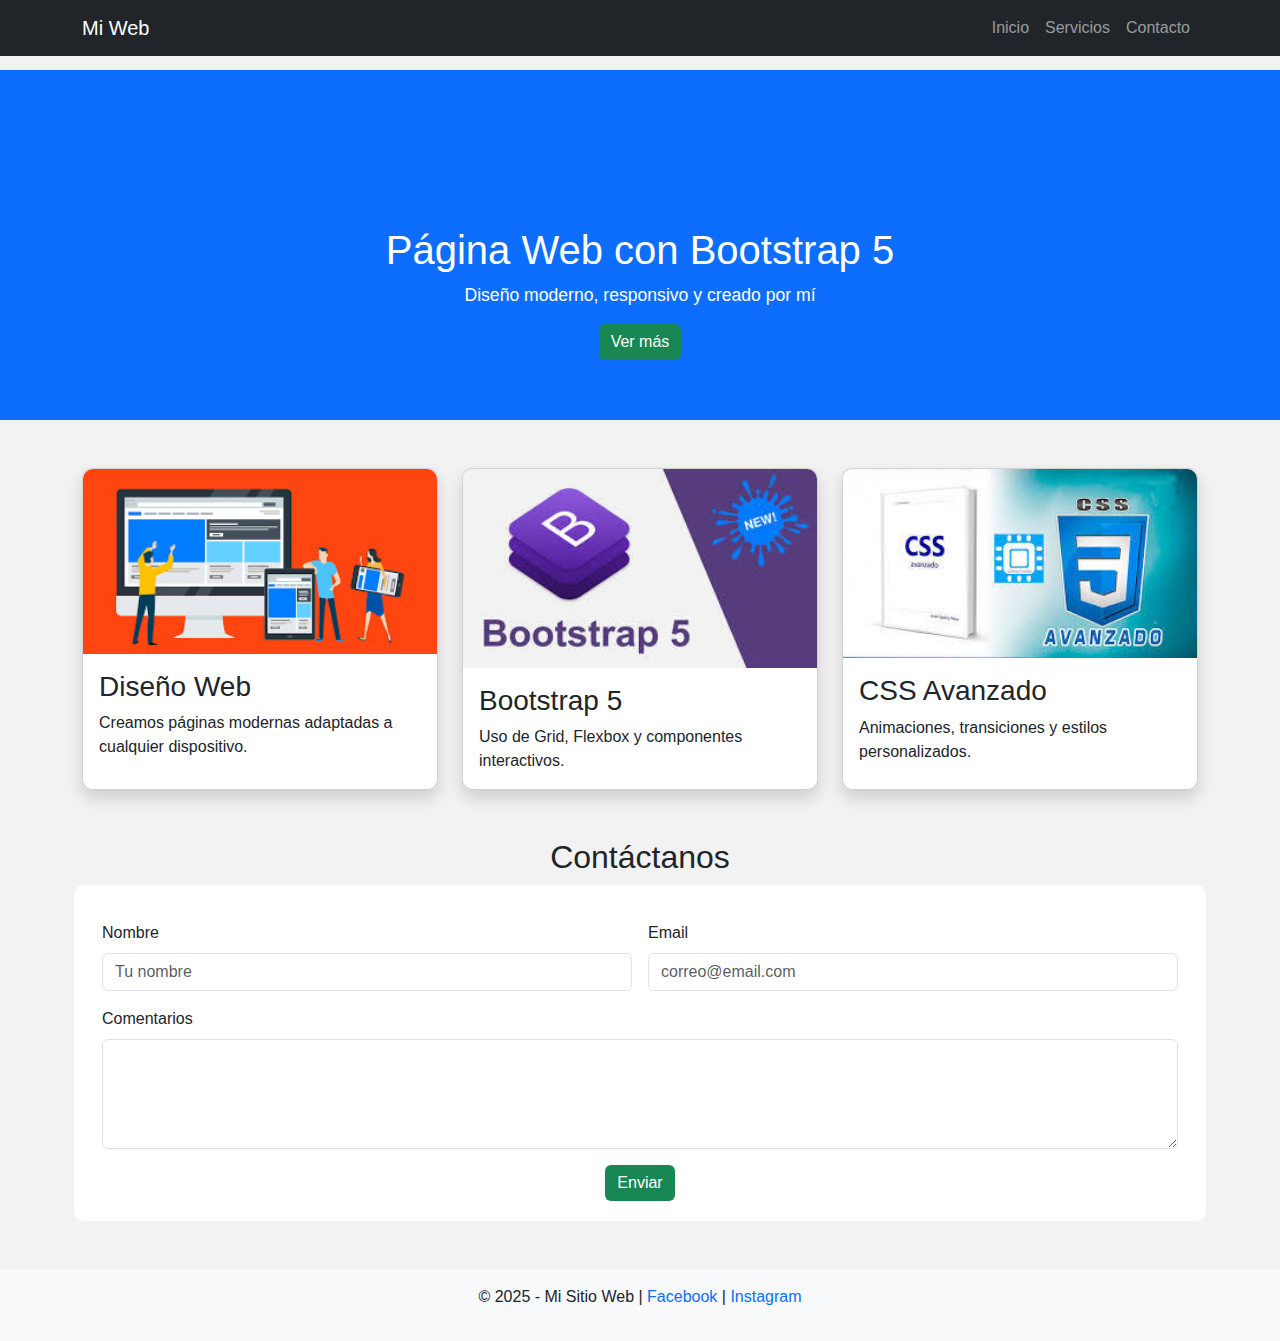
<file: Seman 4/index.html>
<!DOCTYPE html>
<html lang="es">
<head>
  <meta charset="UTF-8" />
  <meta name="viewport" content="width=device-width, initial-scale=1.0" />
  <title>Mi Sitio con Bootstrap</title>

  <!-- Bootstrap 5 CSS -->
  <link href="https://cdn.jsdelivr.net/npm/bootstrap@5.3.3/dist/css/bootstrap.min.css" rel="stylesheet">

  <!-- CSS Personalizado -->
  <link rel="stylesheet" href="styles.css">
</head>
<body>

  <!-- NAVBAR -->
  <nav class="navbar navbar-expand-md navbar-dark bg-dark fixed-top">
    <div class="container">
      <a class="navbar-brand" href="#">Mi Web</a>
      <button class="navbar-toggler" type="button" data-bs-toggle="collapse" data-bs-target="#menu">
        <span class="navbar-toggler-icon"></span>
      </button>
      <div class="collapse navbar-collapse" id="menu">
        <ul class="navbar-nav ms-auto">
          <li class="nav-item"><a class="nav-link" href="#inicio">Inicio</a></li>
          <li class="nav-item"><a class="nav-link" href="#servicios">Servicios</a></li>
          <li class="nav-item"><a class="nav-link" href="#contacto">Contacto</a></li>
        </ul>
      </div>
    </div>
  </nav>

  <!-- HEADER -->
  <header id="inicio" class="hero text-center">
    <div class="container">
      <h1 class="mt-5 pt-5">Página Web con Bootstrap 5</h1>
      <p class="lead">Diseño moderno, responsivo y creado por mí</p>
      <button class="btn btn-primary" data-bs-toggle="collapse" data-bs-target="#info">Ver más</button>
      <div id="info" class="collapse mt-3">
        <p>Este sitio demuestra el uso de Bootstrap, CSS3 y diseño responsivo.</p>
      </div>
    </div>
  </header>

  <!-- SECCIÓN PRINCIPAL -->
  <section id="servicios" class="container my-5">
    <div class="row g-4">
      <div class="col-md-4">
        <div class="card h-100 shadow">
          <img src="imagen1.jpg" class="card-img-top img-fluid" alt="Imagen 1">
          <div class="card-body">
            <h3 class="card-title">Diseño Web</h3>
            <p class="card-text">Creamos páginas modernas adaptadas a cualquier dispositivo.</p>
          </div>
        </div>
      </div>

      <div class="col-md-4">
        <div class="card h-100 shadow">
          <img src="imagen2.jpg" class="card-img-top img-fluid" alt="Imagen 2">
          <div class="card-body">
            <h3 class="card-title">Bootstrap 5</h3>
            <p class="card-text">Uso de Grid, Flexbox y componentes interactivos.</p>
          </div>
        </div>
      </div>

      <div class="col-md-4">
        <div class="card h-100 shadow">
          <img src="imagen3.jpg" class="card-img-top img-fluid" alt="Imagen 3">
          <div class="card-body">
            <h3 class="card-title">CSS Avanzado</h3>
            <p class="card-text">Animaciones, transiciones y estilos personalizados.</p>
          </div>
        </div>
      </div>
    </div>
  </section>

  <!-- FORMULARIO -->
  <section id="contacto" class="container my-5">
    <h2 class="text-center mb-4">Contáctanos</h2>
    <form class="row g-3">
      <div class="col-md-6">
        <label class="form-label">Nombre</label>
        <input type="text" class="form-control" placeholder="Tu nombre">
      </div>
      <div class="col-md-6">
        <label class="form-label">Email</label>
        <input type="email" class="form-control" placeholder="correo@email.com">
      </div>
      <div class="col-12">
        <label class="form-label">Comentarios</label>
        <textarea class="form-control" rows="4"></textarea>
      </div>
      <div class="col-12 text-center">
        <button type="submit" class="btn btn-primary">Enviar</button>
      </div>
    </form>
  </section>

  <!-- FOOTER -->
  <footer class="text-center bg-light p-3">
    <p>&copy; 2025 - Mi Sitio Web | <a href="#">Facebook</a> | <a href="#">Instagram</a></p>
  </footer>

  <!-- Bootstrap JS -->
  <script src="https://cdn.jsdelivr.net/npm/bootstrap@5.3.3/dist/js/bootstrap.bundle.min.js"></script>
</body>
</html>
</file>
<file: Seman 4/styles.css>
/* ===== Estilos generales ===== */
body {
  font-family: Arial, sans-serif;
  background-color: #f2f2f2; /* color suave de fondo */
  margin: 0;
  padding-top: 70px; /* para que el menú no tape el contenido */
}

/* ===== Encabezado ===== */
.hero {
  background-color: #0d6efd; /* azul Bootstrap */
  color: white;
  padding: 60px 20px;
}

.hero h1 {
  font-size: 2.5rem;
}

.hero p {
  font-size: 1.1rem;
}

/* ===== Botón ===== */
.btn-primary {
  background-color: #198754; /* verde */
  border: none;
}

.btn-primary:hover {
  background-color: #157347;
  transform: scale(1.05);
  transition: 0.3s;
}

/* ===== Tarjetas ===== */
.card {
  border-radius: 10px;
}

.card img {
  border-top-left-radius: 10px;
  border-top-right-radius: 10px;
}

.card:hover {
  box-shadow: 0 5px 15px rgba(0,0,0,0.2);
  transition: 0.3s;
}

/* ===== Formulario ===== */
form {
  background-color: white;
  padding: 20px;
  border-radius: 10px;
}

/* ===== Footer ===== */
footer {
  background-color: #e9ecef;
}

footer a {
  color: #0d6efd;
  text-decoration: none;
}

footer a:hover {
  text-decoration: underline;
}

/* ===== Media Query (pantallas pequeñas) ===== */
@media (max-width: 576px) {
  body {
    background-color: #ffffff;
  }

  .hero h1 {
    font-size: 2rem;
  }
}
</file>
